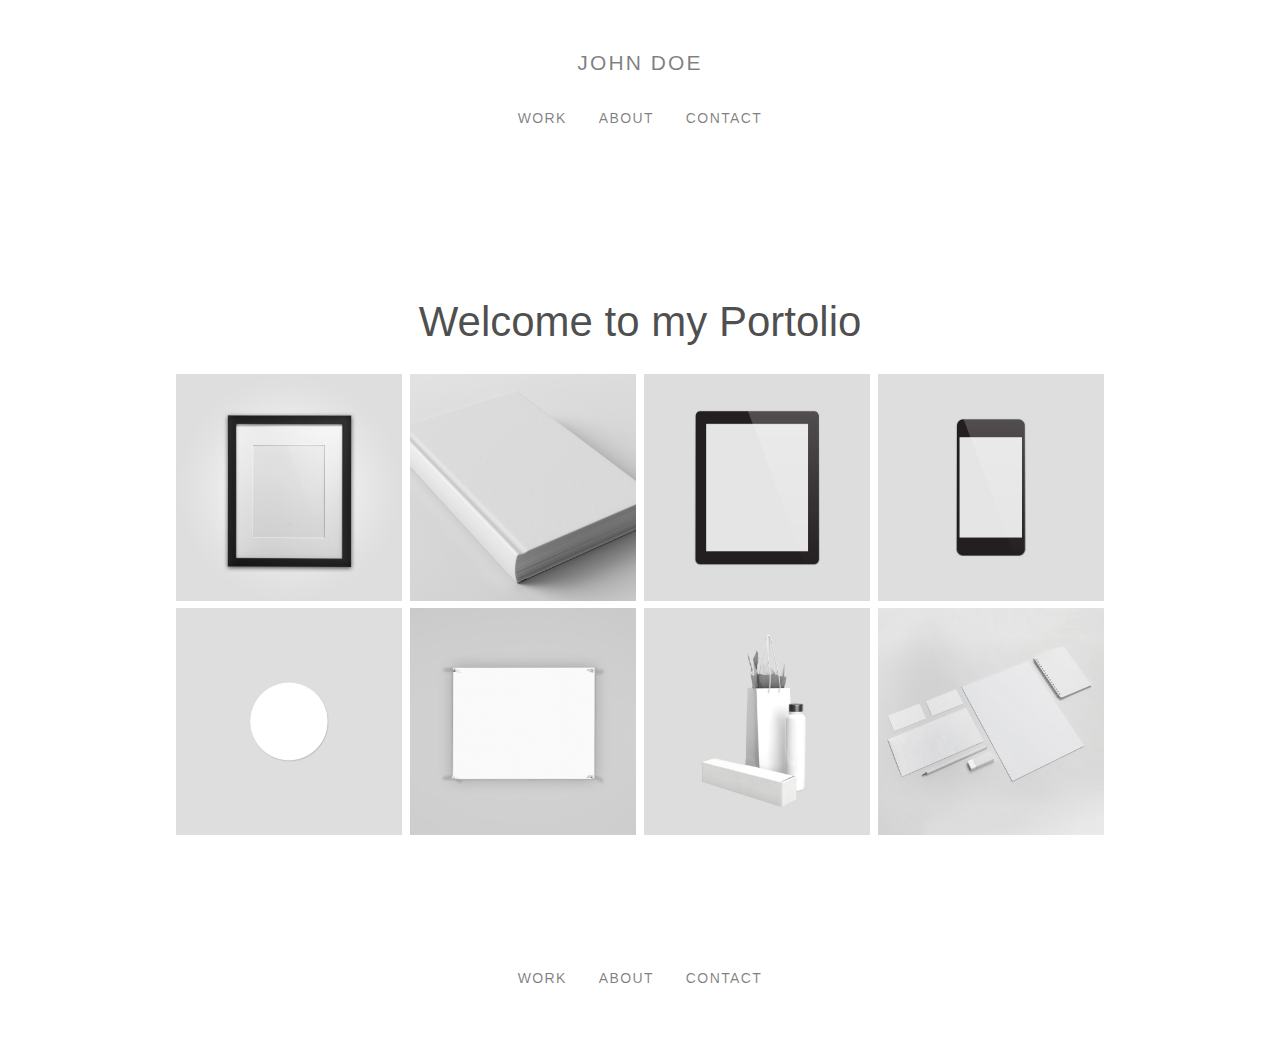
<file: index.html>
<!doctype html>
<html lang="en">

<head>
    <meta charset="utf-8" />
    <title>John Doe</title>
    <meta name="description" content="This is John Doe's Portfolio" />

    <!-- VIEWPORT FOR MOBILE -->
    <meta name="viewport" content="width=device-width, initial-scale=1" />

    <!-- MAIN CSS FILE -->
    <link href="css/style.css" rel="stylesheet" type="text/css" />

</head>

<body>

    <header class="site-header">
        <div class="site-identity">
            <h1><a href="index.html">John Doe</a></h1>
        </div>
        <nav class="site-navigation">
            <ul>
                <li><a href="#work">Work</a></li>
                <li><a href="about.html">About</a></li>
                <li><a href="contact.html">Contact</a></li>
            </ul>
        </nav>
    </header>

    <main>
        <section class="text-centered">
            <h1>Welcome to my Portolio</h1>

            <ul class="thumbgrid">
                <li><a href="#"><img src="img/placeholder-1x1-art1.jpg" alt="Placeholder" /></a></li>
                <li><a href="#"><img src="img/placeholder-1x1-book1.jpg" alt="Placeholder" /></a></li>
                <li><a href="#"><img src="img/placeholder-1x1-ipad.jpg" alt="Placeholder" /></a></li>
                <li><a href="#"><img src="img/placeholder-1x1-iphone.jpg" alt="Placeholder" /></a></li>
                <li><a href="#"><img src="img/placeholder-1x1-logo1.jpg" alt="Placeholder" /></a></li>
                <li><a href="#"><img src="img/placeholder-1x1-poster1.jpg" alt="Placeholder" /></a></li>
                <li><a href="#"><img src="img/placeholder-1x1-packaging-set.jpg" alt="Placeholder" /></a></li>
                <li><a href="#"><img src="img/placeholder-1x1-stationaryset1.jpg" alt="Placeholder" /></a></li>
            </ul>
        </section>
    </main>

    <footer class="site-footer">
        <nav class="site-navigation">
            <ul>
                <li><a href="#work">Work</a></li>
                <li><a href="about.html">About</a></li>
                <li><a href="contact.html">Contact</a></li>
            </ul>
        </nav>
    </footer>

</body>

</html>
</file>
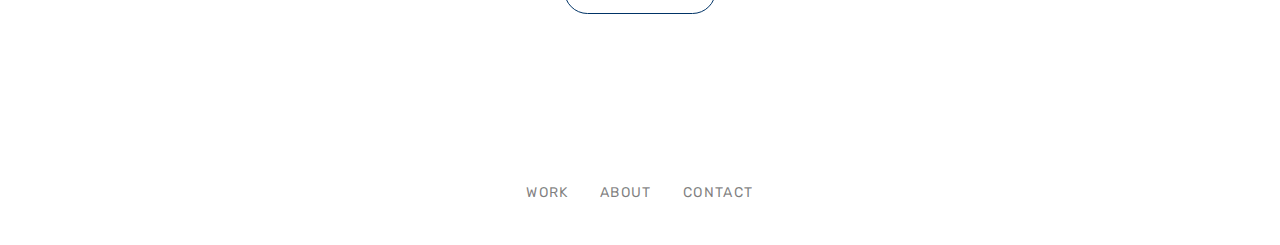
<file: sedarisbook/index.html>
<!doctype html>
<html lang="en">

<head>
    <meta charset="utf-8" />
    <title>John Doe | David Sedaris Book</title>
    <meta name="description" content="This is a custom book cover that is part of John Doe's Portfolio" />

    <!-- VIEWPORT FOR MOBILE -->
    <meta name="viewport" content="width=device-width, initial-scale=1" />

    <!-- GOOGLE FONT -->
    <link href="https://fonts.googleapis.com/css?family=Rubik:400,700" rel="stylesheet" />

    <!-- MAIN CSS FILE -->
    <link href="../css/style.css" rel="stylesheet" type="text/css" />

</head>

<body class="page-projectdetail">

    <header class="site-header">
        <div class="site-identity">
            <h1><a href="../index.html">John Doe</a></h1>
        </div>
        <nav class="site-navigation">
            <ul>
                <li><a href="../work.html">Work</a></li>
                <li><a href="../about.html">About</a></li>
                <li><a href="../contact.html">Contact</a></li>
            </ul>
        </nav>
    </header>

    <main>

        <section class="hero revealer">
            <img src="../img/placeholder-4x1-hero-book.gif" alt="Sedaris Book Cover Designs Stacked" />
        </section>


        <section class="projectinfo">
            <div class="container revealer">
                <h1 class="headline">David Sedaris Book Cover&nbsp;Designs</h1>
                <h2 class="subheadline">Custom Illustrations for a Unique&nbsp;Author</h2>
                <p>Lorem ipsum dolor sit amet consectetur adipisicing elit. Eum totam saepe, doloremque voluptas tempora
                    impedit
                    ex enim earum distinctio quibusdam, iure perferendis aut. Optio incidunt excepturi nobis, laudantium
                    eaque quod magnam cum reprehenderit dolor, aliquam molestias sint impedit. Unde quaerat ea pariatur
                    exercitationem?
                    Necessitatibus, incidunt. Sequi asperiores facilis commodi&nbsp;rem?</p>
            </div>
        </section>

        <section class="col-imagesmaller dark">
            <div class="container revealer">
                <div class="subcontent-image">
                    <img src="../img/placeholder-1x1-book1.jpg" alt="Sedaris Book Cover Designs Stacked" />
                </div>
                <div class="subcontent-text">
                    <h3>Naked Book Cover</h3>
                    <p>Lorem ipsum dolor sit amet consectetur, adipisicing elit. Itaque minima cupiditate, possimus est
                        impedit,
                        placeat enim molestias earum repellendus obcaecati repellat provident. Sapiente doloribus
                        impedit
                        non magnam obcaecati. Provident,&nbsp;iure.</p>
                </div>
            </div>
        </section>

        <section class="col-imagesmaller flippit">
            <div class="container revealer">
                <div class="subcontent-image">
                    <img src="../img/placeholder-1x1-book2.jpg" alt="Sedaris Book Cover Designs Stacked" />
                </div>
                <div class="subcontent-text">
                    <h3>Barrel Fever Book Cover</h3>
                    <p>Lorem ipsum dolor sit amet consectetur, adipisicing elit. Itaque minima cupiditate, possimus est
                        impedit,
                        placeat enim molestias earum repellendus obcaecati repellat provident. Sapiente doloribus
                        impedit
                        non magnam obcaecati. Provident,&nbsp;iure.</p>
                </div>
            </div>
        </section>

        <section class="meta-info">
            <div class="container revealer">
                <div class="meta-text">
                    <h3>About</h3>
                    <p>This project was created as part of a school project. The course was ART 120 Intro to Typography
                        and
                        the assignment was to create custom book covers for David Sedaris. </p>
                </div>
                <ul class="meta-list">
                    <li><span>Client:</span> Simon &amp; Schuster</li>
                    <li><span>Deliverable:</span> 2 Book Covers</li>
                    <li><span>Year:</span> 2019</li>
                    <li><span>Medium:</span> Print</li>
                    <li><span>Dimensions:</span> 9.75" x 8.25"</li>
                    <li><span>Role:</span> Sole/principle Designer</li>
                    <li><span>Software:</span> InDesign, Illustrator, Photoshop</li>
                    <li><span>Tags:</span> Graphic Design, Layout, Custom Illustration</li>
                </ul>
            </div>
        </section>

        <section class="text-centered">
            <a href="../work.html" class="button">See More Work</a>
        </section>





    </main>

    <footer class="site-footer fade-in-and-down">
        <nav class="site-navigation">
            <ul>
                <li><a href="../work.html">Work</a></li>
                <li><a href="../about.html">About</a></li>
                <li><a href="../contact.html">Contact</a></li>
            </ul>
        </nav>
    </footer>

    <script src="../js/scripts.js"></script>

</body>

</html>
</file>
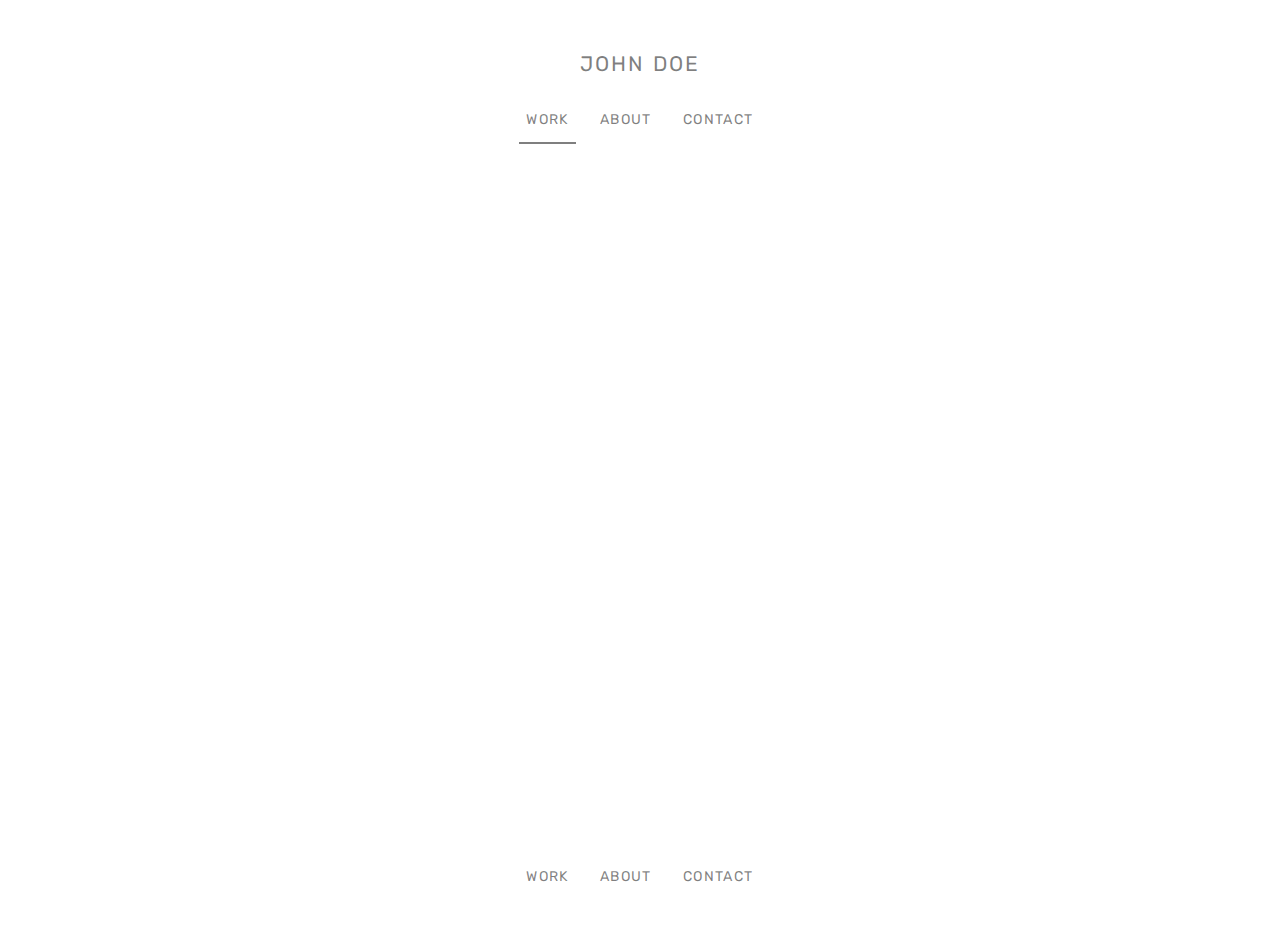
<file: work.html>
<!doctype html>
<html lang="en">

<head>
    <meta charset="utf-8" />
    <title>John Doe | Work</title>
    <meta name="description" content="This is John Doe's Portfolio" />

    <!-- VIEWPORT FOR MOBILE -->
    <meta name="viewport" content="width=device-width, initial-scale=1" />

    <!-- GOOGLE FONT -->
    <link href="https://fonts.googleapis.com/css?family=Rubik:400" rel="stylesheet" />

    <!-- MAIN CSS FILE -->
    <link href="css/style.css" rel="stylesheet" type="text/css" />

</head>

<body class="page-work">

    <header class="site-header fade-in-and-down">
        <div class="site-identity">
            <h1><a href="index.html">John Doe</a></h1>
        </div>
        <nav class="site-navigation">
            <ul>
                <li><a href="work.html" class="selected">Work</a></li>
                <li><a href="about.html">About</a></li>
                <li><a href="contact.html">Contact</a></li>
            </ul>
        </nav>
    </header>

    <main>
        <section class="text-centered">

            <ul class="thumbgrid fade-in-and-down">
                <li><a href="#"><img src="img/placeholder-1x1-art1.jpg" alt="Placeholder" /></a></li>
                <li><a href="#"><img src="img/placeholder-1x1-book1.jpg" alt="Placeholder" /></a></li>
                <li><a href="#"><img src="img/placeholder-1x1-ipad.jpg" alt="Placeholder" /></a></li>
                <li><a href="#"><img src="img/placeholder-1x1-iphone.jpg" alt="Placeholder" /></a></li>
                <li><a href="#"><img src="img/placeholder-1x1-logo1.jpg" alt="Placeholder" /></a></li>
                <li><a href="#"><img src="img/placeholder-1x1-poster1.jpg" alt="Placeholder" /></a></li>
                <li><a href="#"><img src="img/placeholder-1x1-packaging-set.jpg" alt="Placeholder" /></a></li>
                <li><a href="#"><img src="img/placeholder-1x1-stationaryset1.jpg" alt="Placeholder" /></a></li>
            </ul>
        </section>
    </main>

    <footer class="site-footer fade-in-and-down">
        <nav class="site-navigation">
            <ul>
                <li><a href="work.html">Work</a></li>
                <li><a href="about.html">About</a></li>
                <li><a href="contact.html">Contact</a></li>
            </ul>
        </nav>
    </footer>

</body>

</html>
</file>
<file: css/style.css>
/* CSS TABLE OF CONTENTS 

  # TYPOGRAPHY
    # BODY
    # PARAGRAPH
    # LINKS
    # HEADINGS
  # STRUCTURE
    # HEADER
    # FOOTER
    # NAV

*/

body {
  font-family: "Rubik", Helvetica, Arial, sans-serif;
  font-weight: 400;
  font-size: 87.5%; /* 14px */
  color: rgba(0, 0, 0, 0.7);
  padding: 1rem;
  max-width: 1000px;
  margin: 0 auto;
}

p {
  max-width: 35em;
}

a {
  color: rgba(0, 51, 102, 0.8);
  text-decoration: none;
}

a:hover {
  color: rgba(0, 51, 102, 1);
}

h1 {
  font-size: 3em;
}

h1,h2,h3,h4,h5,h6 {
  font-weight: 400;
}

/* HELPER CLASSES */
.text-centered {
  text-align: center;
}

/* LAYOUT */

.container {
  max-width: 1000px;
  margin: 0 auto;
}

/* STRUCTURE */

.site-header,
.site-footer {
  text-align: center;
  margin: 1em 0;
  padding-bottom: 1em;
}

.site-header h1 {
  font-size: 1.5em;
  font-weight: 400;
  margin: 0;
}

.site-header h1 a {
  color: rgba(0, 0, 0, 0.5);
  text-transform: uppercase;
  letter-spacing: 0.1em;
  padding: 1em;
  display: inline-block;
  /* transition: .2s ease-out all; */
}

.site-header h1 a:hover {
  color: rgba(0, 0, 0, 1);
}

.site-navigation ul {
  padding: 0;
  margin: 0;
}

.site-navigation ul li {
  display: inline-block;
}

.site-navigation ul li a {
  display: block;
  padding: 1em 0.5em;
  margin: 0 0.5em;
  color: rgba(0, 0, 0, 0.5);
  text-transform: uppercase;
  letter-spacing: 0.1em;
  border-bottom: 2px solid rgba(0, 0, 0, 0);
  /* transition: .2s ease-out all; */
}

.site-navigation ul li a:hover {
  border-bottom: 2px solid rgba(0, 0, 0, 0.2);
  color: rgba(0, 0, 0, 1);
}

.site-navigation ul li a.selected {
  border-bottom: 2px solid rgba(0, 0, 0, 0.5);
}

/* MEDIA */
img {
  max-width: 100%;
  height: auto;
}

/* THUMBGRID */

.thumbgrid {
  padding: 0;
  margin: 0;
  display: flex;
  flex-wrap: wrap;
  justify-content: space-evenly;
}

.thumbgrid li {
  list-style: none;
  width: 49%;
  margin-bottom: 0.8%;
  /* transition: 0.4s ease-out all; */
  overflow: hidden;
}

@media (min-width: 768px) {
  .thumbgrid li {
    width: 24%;
  }
}

.thumbgrid li a {
  display: block;
  transition: 0.2s ease-out all;
  width: 100%;
  margin: 0;
  position: relative;
}

.thumbgrid li a:hover {
  width: 106%;
  margin: -3%;
}
.thumbgrid li a::after {
  display: block;
  content: "";
  background: black;
  position: absolute;
  top: 0;
  left: 0;
  width: 100%;
  height: 100%;
  opacity: 0;
  transition: 0.4s ease-out all;
}

.thumbgrid li a:hover::after {
  opacity: 0.1;
}

.thumbgrid li a img {
  display: block;
}

/* BUTTONS */
.button {
  display: inline-block;
  border-radius: 2em;
  padding: 1em 2em;
  margin: 1em;
  border: 1px solid rgba(0, 51, 102, 1);
  color: rgba(0, 51, 102, 1);
  /* transition: all .4s ease-out; */
}

.button:hover {
  background: rgba(0, 51, 102, 1);
  color: rgba(255, 255, 255, 1);
}

/* SECTIONS */

.hero {
  padding: 10% 1em;
  text-align: center;
}

.hero h1 {
  max-width: 13em;
  margin: 0 auto 1em auto;
}

.hero p {
  margin: 0 auto 1em auto;
}

/* ANIMATIONS */

.hero,
.hero * {
  animation-name: myheroanimation;
  animation-duration: 1s;
  animation-fill-mode: forwards;
  opacity: 0;
}

.hero h1 {
  animation-delay: 0;
}
.hero p {
  animation-delay: 0.25s;
}
.hero a {
  animation-delay: 0.5s;
}

@keyframes myheroanimation {
  0% {
    opacity: 0;
  }
  100% {
    opacity: 1;
  }
}

.page-home .site-header {
  animation-name: myheaderanimation;
  animation-duration: 1s;
  animation-delay: 0.75s;
  animation-fill-mode: forwards;
  opacity: 0;
}

@keyframes myheaderanimation {
  0% {
    transform: translateY(-20px);
    opacity: 0;
  }
  100% {
    transform: translateY(0);
    opacity: 1;
  }
}

.page-home .site-footer {
  animation-name: myfooteranimation;
  animation-duration: 1s;
  animation-delay: 1.25s;
  animation-fill-mode: forwards;
  opacity: 0;
}

@keyframes myfooteranimation {
  0% {
    transform: translateY(20px);
    opacity: 0;
  }
  100% {
    transform: translateY(0);
    opacity: 1;
  }
}

.page-work .thumbgrid li {
  animation-name: mythumbgridgrow;
  animation-duration: 1s;
  animation-delay: 0;
  opacity: 0;
  animation-fill-mode: forwards;
}
.page-work .thumbgrid li:nth-child(1) {
  animation-delay: 0;
}
.page-work .thumbgrid li:nth-child(2) {
  animation-delay: 0.2s;
}
.page-work .thumbgrid li:nth-child(3) {
  animation-delay: 0.4s;
}
.page-work .thumbgrid li:nth-child(4) {
  animation-delay: 0.6s;
}
.page-work .thumbgrid li:nth-child(5) {
  animation-delay: 0.8s;
}
.page-work .thumbgrid li:nth-child(6) {
  animation-delay: 1s;
}
.page-work .thumbgrid li:nth-child(7) {
  animation-delay: 1.2s;
}
.page-work .thumbgrid li:nth-child(8) {
  animation-delay: 1.4s;
}

@keyframes mythumbgridgrow {
  0% {
    transform: translateX(-20px);
    opacity: 0;
  }
  100% {
    transform: translateX(0);
    opacity: 1;
  }
}

/* PROJECT DETAIL PAGES */

section {
  padding: 10% 2em;
}

.dark {
  background: #000;
  color: #fff;
}

.page-projectdetail {
  max-width: none;
  margin: 0;
  padding: 0;
}

.page-projectdetail .hero {
  background: #dedede;
}

.projectinfo {
  text-align: center;
}

.headline {
  font-size: 3em;
}

.subheadline {
  font-size: 2em;
  margin-bottom: 1.5em;
  color: rgba(0,0,0,.5);
  font-weight: 40normal0;
}

.projectinfo p {
  text-align: left;
  margin-left: auto;
  margin-right: auto;
}

.subcontent-text {
  padding: 2em;
}

.subcontent-text h3 {
  font-size: 1.75em;
}

.meta-text h3 {
  border-top: 1px solid rgba(0,0,0,.3);
  padding-top: 2em;
}

.meta-text,
.meta-list {
  padding: 2em;
}

.meta-list {
  list-style: none;
}

.meta-list span {
  font-weight: bold;
}

@media (min-width: 768px){

  .projectinfo p {
    columns: 2;
  }

  .two-col .container {
    display: flex;
    align-items: center;
  }

  .two-col .subcontent-image,
  .two-col .subcontent-text {
    width: 50%;
  }

  .col-imagesmaller .container {
    display: flex;
    align-items: flex-start;
  }

  .col-imagesmaller .subcontent-image {
    width: 33.3333%;
  }

  .col-imagesmaller .subcontent-text {
    width: 66.6666%;
  }

  .flippit .container {
    flex-direction: row-reverse;
  }

  .meta-info .meta-list {
    columns: 2;
  }

}

/* REVEALER */
.revealer * {
  transition: all 1s ease;
  opacity: 0;
  transform: translateY(-20px);
}

.revealer *:nth-child(1) { transition-delay: .2s; }
.revealer *:nth-child(2) { transition-delay: .4s; }
.revealer *:nth-child(3) { transition-delay: .6s; }
.revealer *:nth-child(4) { transition-delay: .8s; }
.revealer *:nth-child(5) { transition-delay: .9s; }
.revealer *:nth-child(6) { transition-delay: 1s; }
.revealer *:nth-child(7) { transition-delay: 1.1s; }
.revealer *:nth-child(8) { transition-delay: 1.2s; }
.revealer *:nth-child(9) { transition-delay: 1.3s; }

.active * {
  opacity: 1;
  transform: translateY(0);
}
</file>
